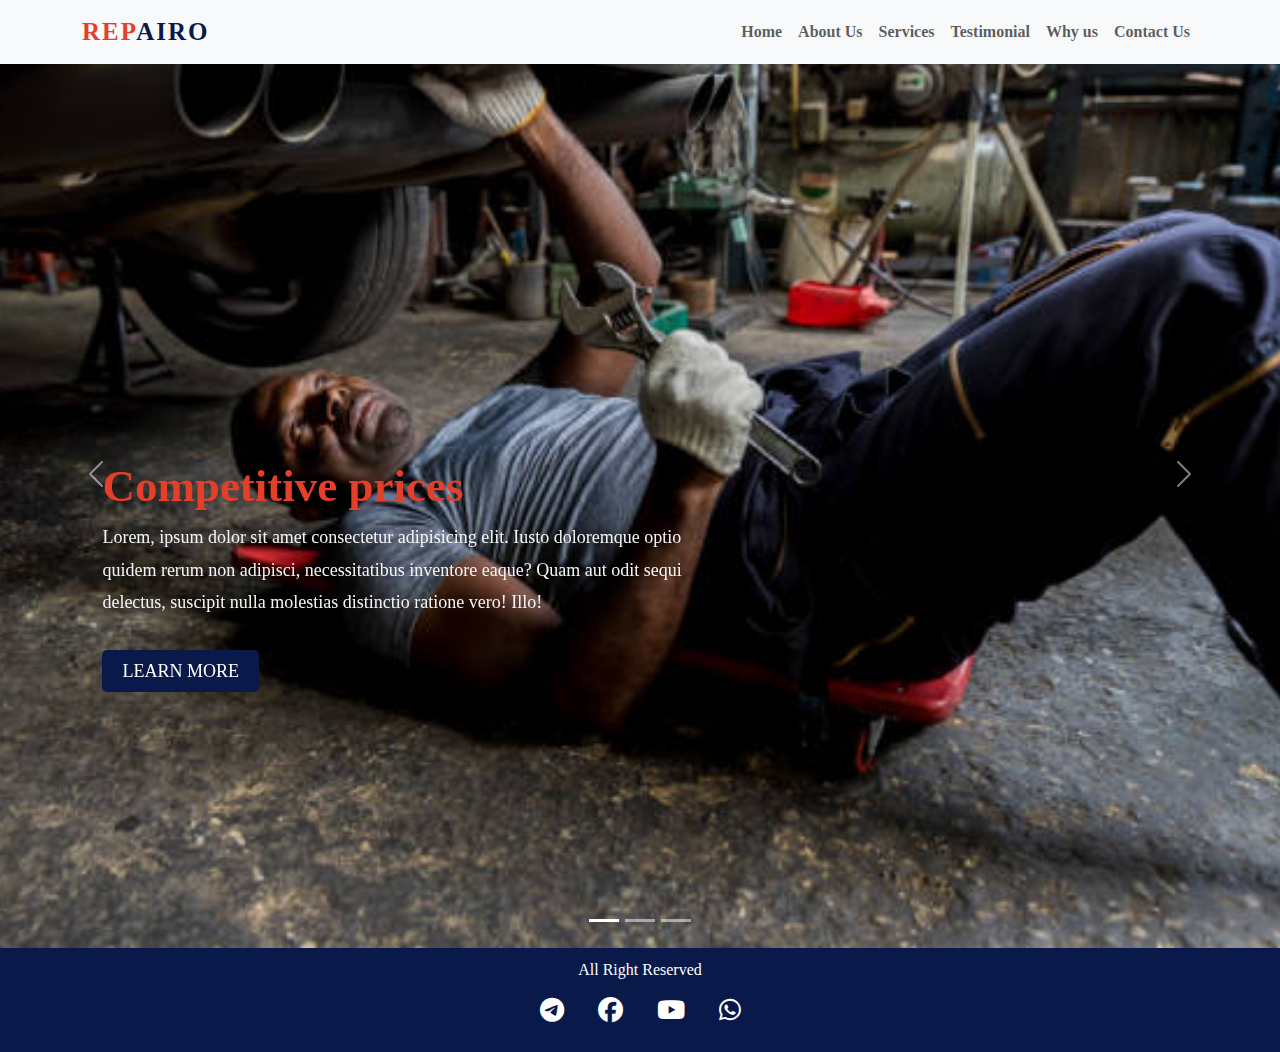
<file: index.html>
<!DOCTYPE html>
<html lang="en">
<head>
    <meta charset="UTF-8">
    <meta name="viewport" content="width=device-width, initial-scale=1.0">
    <title>Car-Repair</title>
    <link rel="stylesheet" href="https://cdnjs.cloudflare.com/ajax/libs/font-awesome/6.5.0/css/all.min.css">
    <link rel="stylesheet" href="https://cdnjs.cloudflare.com/ajax/libs/animate.css/3.7.2/animate.min.css">
    <link rel="stylesheet" href="https://cdn.jsdelivr.net/npm/bootstrap@5.3.2/dist/css/bootstrap.min.css">
    <link rel="stylesheet" href="style.css">

</head>
<body>
    <!-- nav-section -->
    <nav class="navbar navbar-expand-lg navbar-light bg-light fixed-top">
        <div class="container">
          <a class="navbar-brand" href="#"><span>Rep</span>airo</a>
          <button class="navbar-toggler" type="button" data-bs-toggle="collapse" data-bs-target="#navbarSupportedContent" aria-controls="navbarSupportedContent" aria-expanded="false" aria-label="Toggle navigation">
            <span class="navbar-toggler-icon"></span>
          </button>
          <div class="collapse navbar-collapse" id="navbarSupportedContent">
            <ul class="navbar-nav ms-auto mb-2 mb-lg-0">
              <li class="nav-item">
                <a class="nav-link" href="#">Home</a>
              </li>
              <li class="nav-item">
                <a class="nav-link" href="About.html">About Us</a>
              </li>
              <li class="nav-item">
                <a class="nav-link" href="services.html">Services</a>
              </li>
              <li class="nav-item">
                <a class="nav-link" href="Testimonial.html">Testimonial</a>
              </li>
              <li class="nav-item">
                <a class="nav-link" href="Why.html">Why us</a>
              </li>
              <li class="nav-item">
                <a class="nav-link" href="contact.html">Contact Us</a>
              </li>
             </ul>
          </div>
        </div>
      </nav>
       <!-- End of nav-section -->

       <div id="carouselExampleCaptions" data-bs-ride="carousel" class="carousel slide">
        <div class="carousel-indicators">
          <button type="button" data-bs-target="#carouselExampleCaptions" data-bs-slide-to="0" class="active" aria-current="true" aria-label="Slide 1"></button>
          <button type="button" data-bs-target="#carouselExampleCaptions" data-bs-slide-to="1" aria-label="Slide 2"></button>
          <button type="button" data-bs-target="#carouselExampleCaptions" data-bs-slide-to="2" aria-label="Slide 3"></button>
        </div>
        <div class="carousel-inner pt-5">
          <div class="carousel-item active">
            
            <div class="carousel-caption">
              <h5 class="animated fadeInDown" style="animation-delay: 1s;">Competitive <span>prices</span></h5>
              <p class="animated fadeInUp" style="animation-delay: 2s;">Lorem, ipsum dolor sit amet consectetur adipisicing elit. Iusto doloremque optio quidem rerum non adipisci, necessitatibus inventore eaque? Quam aut odit sequi delectus, suscipit nulla molestias distinctio ratione vero! Illo!</p>
              <p class="animated fadeInUp" style="animation-delay: 3s;"> <a href="#">Learn More</a></p>
            </div>
          </div>
          <div class="carousel-item">
            <div class="carousel-caption">
                <h5 class="animated fadeInDown" style="animation-delay: 1s;">Long <span>Warranties</span></h5>
                <p class="animated fadeInUp" style="animation-delay: 2s;">Lorem, ipsum dolor sit amet consectetur adipisicing elit. Iusto doloremque optio quidem rerum non adipisci, necessitatibus inventore eaque? Quam aut odit sequi delectus, suscipit nulla molestias distinctio ratione vero! Illo!</p>
                <p class="animated fadeInUp" style="animation-delay: 3s;"> <a href="#">Learn More</a></p>
            </div>
          </div>
          <div class="carousel-item">
            <div class="carousel-caption">
                <h5 class="animated fadeInDown" style="animation-delay: 1s;">Qualified <span>Technicians</span></h5>
                <p class="animated fadeInUp" style="animation-delay: 2s;">Lorem, ipsum dolor sit amet consectetur adipisicing elit. Iusto doloremque optio quidem rerum non adipisci, necessitatibus inventore eaque? Quam aut odit sequi delectus, suscipit nulla molestias distinctio ratione vero! Illo!</p>
                <p class="animated fadeInUp" style="animation-delay: 3s;"> <a href="#">Learn More</a></p>
            </div>
          </div>
        </div>
        <button class="carousel-control-prev" type="button" data-bs-target="#carouselExampleCaptions" data-bs-slide="prev">
          <span class="carousel-control-prev-icon" aria-hidden="true"></span>
          <span class="visually-hidden">Previous</span>
        </button>
        <button class="carousel-control-next" type="button" data-bs-target="#carouselExampleCaptions" data-bs-slide="next">
          <span class="carousel-control-next-icon" aria-hidden="true"></span>
          <span class="visually-hidden">Next</span>
        </button>
      </div>

<!-- footer -->
      <footer>
        <div class="container">
            <div class="row">
                <div class="col-lg-12">
                    <div class="footer-content text-center">
                        <p>All Right Reserved</p>
                        <p class="socials">
                            <i class="fa-brands fa-telegram"></i>
                            <i class="fa-brands fa-facebook"></i>
                            <i class="fa-brands fa-youtube"></i>
                            <i class="fa-brands fa-whatsapp"></i>
                        </p>
                    </div>
                </div>
            </div>
        </div>
    </footer>
     <!-- end of contact section  --> 
    <script src="https://cdnjs.cloudflare.com/ajax/libs/jquery/3.7.1/jquery.min.js"></script>
    <script src="https://cdn.jsdelivr.net/npm/bootstrap@5.3.2/dist/js/bootstrap.bundle.min.js"></script>
</body>
</html>
</file>
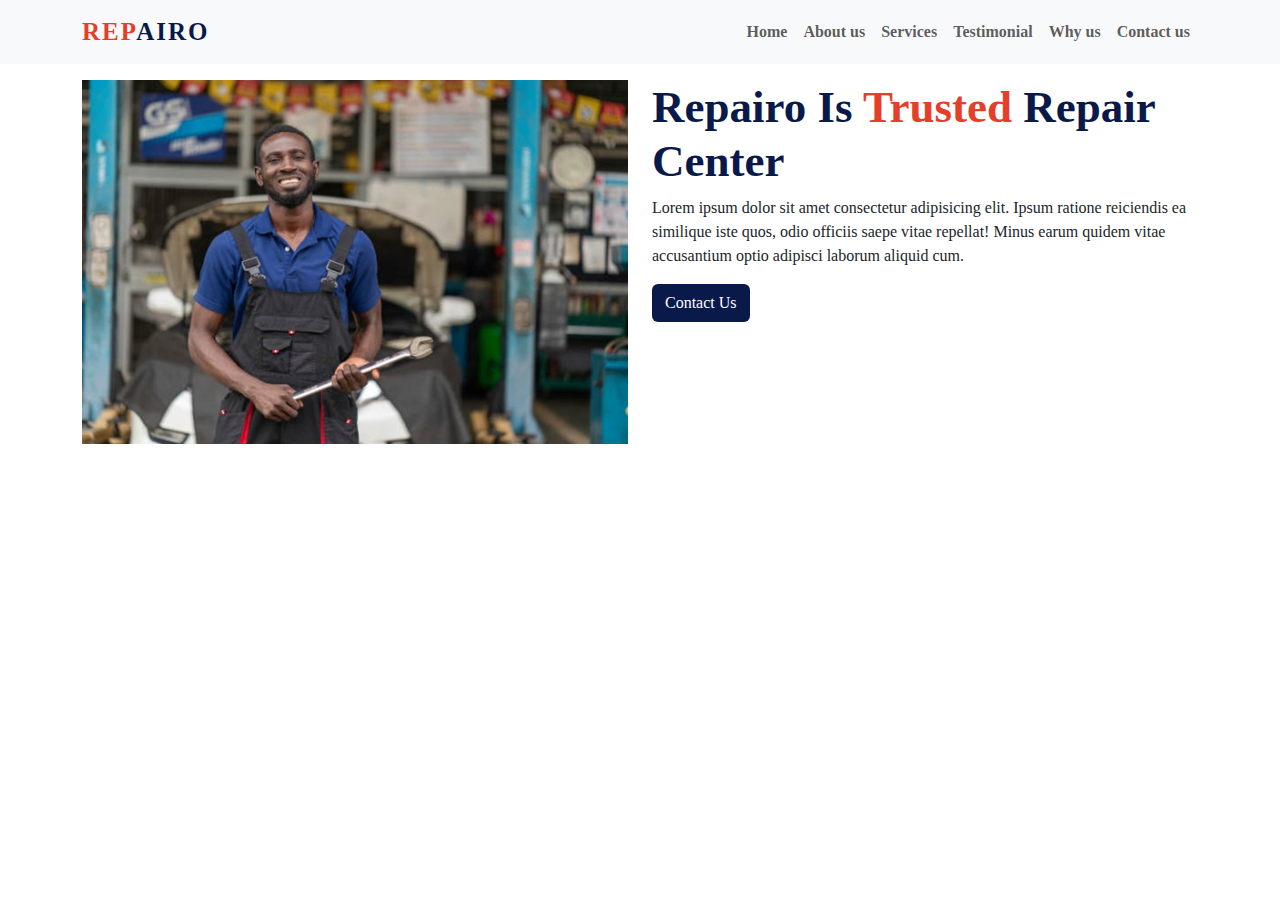
<file: About.html>
<!DOCTYPE html>
<html lang="en">
<head>
    <meta charset="UTF-8">
    <meta name="viewport" content="width=device-width, initial-scale=1.0">
    <title>Car-Repair</title>
    <link rel="stylesheet" href="https://cdnjs.cloudflare.com/ajax/libs/font-awesome/6.5.0/css/all.min.css">
    <link rel="stylesheet" href="https://cdnjs.cloudflare.com/ajax/libs/animate.css/3.7.2/animate.min.css">
    <link rel="stylesheet" href="https://cdn.jsdelivr.net/npm/bootstrap@5.3.2/dist/css/bootstrap.min.css">
    <link rel="stylesheet" href="style.css">




</head>
<body>
   <!-- nav-section -->
   <nav class="navbar navbar-expand-lg navbar-light bg-light fixed-top">
    <div class="container">
      <a class="navbar-brand" href="#"><span>Rep</span>airo</a>
      <button class="navbar-toggler" type="button" data-bs-toggle="collapse" data-bs-target="#navbarSupportedContent" aria-controls="navbarSupportedContent" aria-expanded="false" aria-label="Toggle navigation">
        <span class="navbar-toggler-icon"></span>
      </button>
      <div class="collapse navbar-collapse" id="navbarSupportedContent">
        <ul class="navbar-nav ms-auto mb-2 mb-lg-0">
          <li class="nav-item">
            <a class="nav-link" href="index.html">Home</a>
          </li>
          <li class="nav-item">
            <a class="nav-link" href="#">About us</a>
          </li>
          <li class="nav-item">
            <a class="nav-link" href="services.html">Services</a>
          </li>
          <li class="nav-item">
            <a class="nav-link" href="Testimonial.html">Testimonial</a>
          </li>
          <li class="nav-item">
            <a class="nav-link" href="Why.html">Why us</a>
          </li>
          <li class="nav-item">
            <a class="nav-link" href="contact.html">Contact us</a>
          </li>
         </ul>
      </div>
    </div>
  </nav>
   <!-- End of nav-section -->
   
   <!-- about section -->

      <div class="about-area section-padding">
        <div class="container">
     <div class="row">
        <div class="col-lg-6 col-sm-12">
            <div class="img-area">
                <img src="img/image2.jpg" alt="">
            </div>
        </div>
        <div class="col-lg-6 col-sm-12">
      <div class="about-text">
    <h2>Repairo Is <span>Trusted</span> Repair Center</h2>
    <p>Lorem ipsum dolor sit amet consectetur adipisicing elit. Ipsum ratione reiciendis ea similique iste quos, odio officiis saepe vitae repellat! Minus earum quidem vitae accusantium optio adipisci laborum aliquid cum.</p>
    <a href="#" class="btn">Contact Us</a>
      </div>

        </div>
    </div>
        </div>
    </div>

   <!-- end of about section -->
  
   <script src="https://cdnjs.cloudflare.com/ajax/libs/jquery/3.7.1/jquery.min.js"></script>
   <script src="https://cdn.jsdelivr.net/npm/bootstrap@5.3.2/dist/js/bootstrap.bundle.min.js"></script>
</body>
</html>
</file>
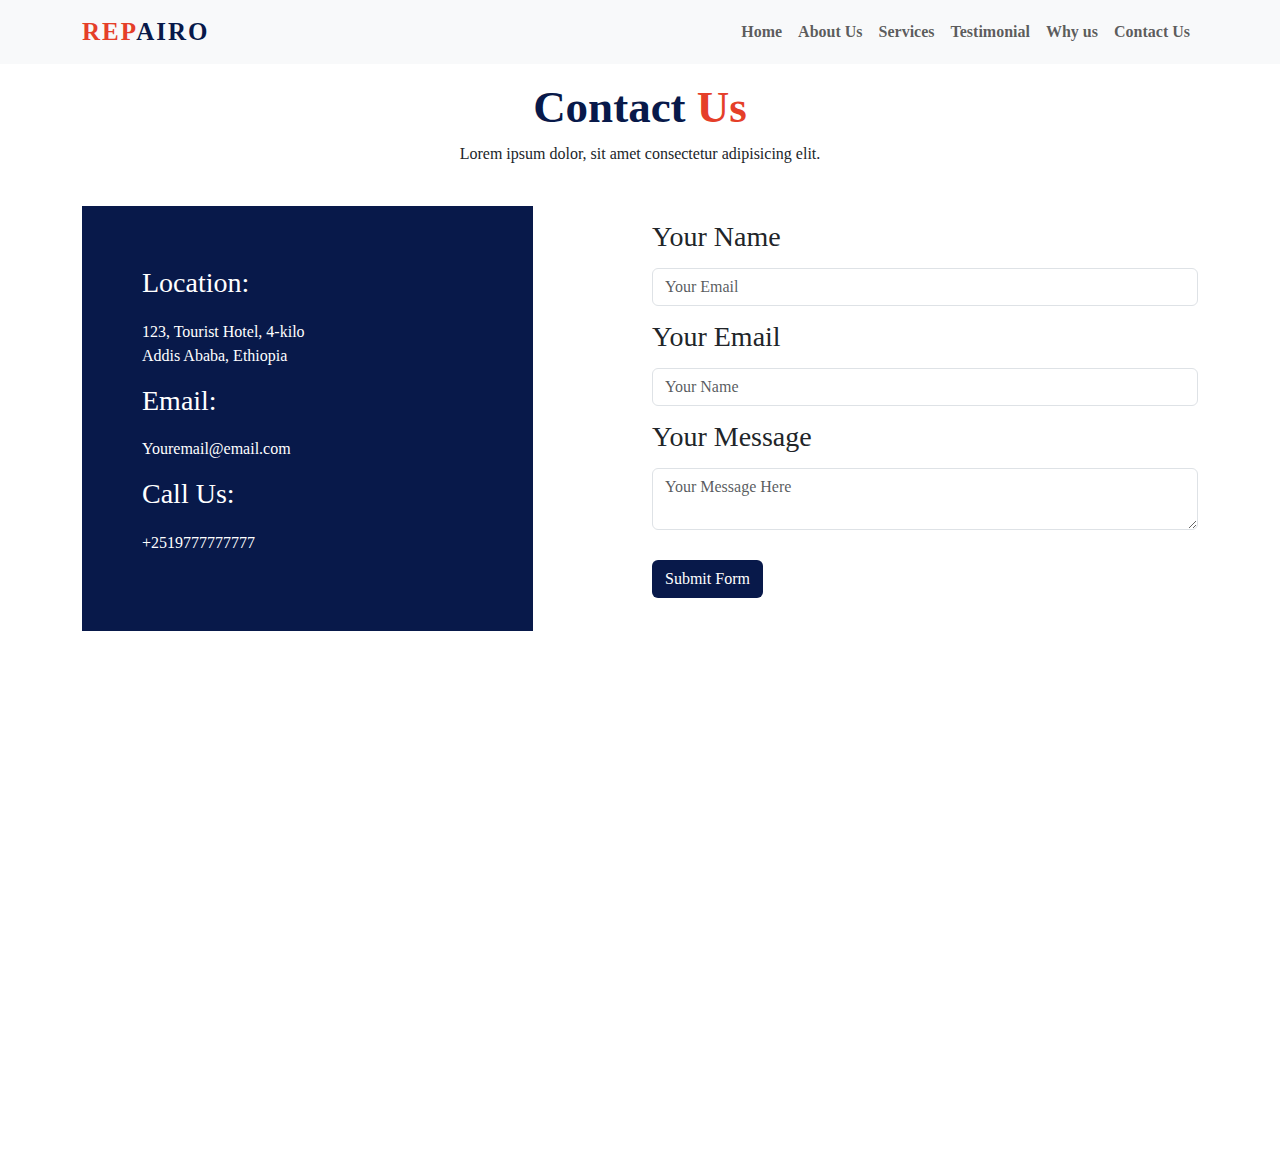
<file: contact.html>
<!DOCTYPE html>
<html lang="en">
<head>
    <meta charset="UTF-8">
    <meta name="viewport" content="width=device-width, initial-scale=1.0">
    <title>Car-Repair</title>
    <link rel="stylesheet" href="style.css">
    <link rel="stylesheet" href="https://cdnjs.cloudflare.com/ajax/libs/font-awesome/6.5.0/css/all.min.css">
    <link rel="stylesheet" href="https://cdnjs.cloudflare.com/ajax/libs/animate.css/3.7.2/animate.min.css">
    <link rel="stylesheet" href="https://cdn.jsdelivr.net/npm/bootstrap@5.3.2/dist/css/bootstrap.min.css">
    <link rel="stylesheet" href="style.css">
</head>
<body>
       <!-- nav-section -->
   <nav class="navbar navbar-expand-lg navbar-light bg-light fixed-top">
    <div class="container">
      <a class="navbar-brand" href="#"><span>Rep</span>airo</a>
      <button class="navbar-toggler" type="button" data-bs-toggle="collapse" data-bs-target="#navbarSupportedContent" aria-controls="navbarSupportedContent" aria-expanded="false" aria-label="Toggle navigation">
        <span class="navbar-toggler-icon"></span>
      </button>
      <div class="collapse navbar-collapse" id="navbarSupportedContent">
        <ul class="navbar-nav ms-auto mb-2 mb-lg-0">
          <li class="nav-item">
            <a class="nav-link" href="index.html">Home</a>
          </li>
          <li class="nav-item">
            <a class="nav-link" href="About.html">About Us</a>
          </li>
          <li class="nav-item">
            <a class="nav-link" href="services.html">Services</a>
          </li>
          <li class="nav-item">
            <a class="nav-link" href="Testimonial.html">Testimonial</a>
          </li>
          <li class="nav-item">
            <a class="nav-link" href="Why.html">Why us</a>
          </li>
          <li class="nav-item">
            <a class="nav-link" href="#">Contact Us</a>
          </li>
         </ul>
      </div>
    </div>
  </nav>
   <!-- End of nav-section --> 

    <!-- contact section -->
    <div class="contact section-padding">
<div class="container">
    <div class="row">
        <div class="col-lg-12">
            <div class="section-header text-center">
                <h2>Contact<span> Us</span></h2>
                <p>Lorem ipsum dolor, sit amet consectetur adipisicing elit.</p>
            </div>
        </div>
    </div>

<div class="row">
    <div class="col-lg-5 col-sm-12">
        <div class="left-contact">
            <h3>Location:</h3>
            <p>123, Tourist Hotel, 4-kilo <br>Addis Ababa, Ethiopia</p>
            <h3>Email:</h3>
            <p>Youremail@email.com</p>
            <h3>Call Us:</h3>
            <p>+2519777777777</p>
        </div>
    </div>
    <div class="col-lg-6 offset-lg-1 col-sm-12">
        <form>
            <label for="">Your Name</label>
            <input type="text" class="form-control" id="fname" placeholder="Your Email" required>
            <label for="">Your Email</label>
            <input type="text" class="form-control" id="fname" placeholder="Your Name" required>
            <label for="">Your Message</label>
            <textarea class="form-control" placeholder="Your Message Here"></textarea>
            <button class="btn" type="Submit">Submit Form</button>
        </form>
</div>
</div>
</div>
    </div>
    
<!-- iframe section -->

<iframe src="https://www.google.com/maps/embed?pb=!1m18!1m12!1m3!1d3940.33465409171!2d38.7596897736731!3d9.033205488925832!2m3!1f0!2f0!3f0!3m2!1i1024!2i768!4f13.1!3m3!1m2!1s0x164b858a16d73f77%3A0x8077a8d01eaddc29!2sTourist%20Hotel!5e0!3m2!1sen!2set!4v1701383226462!5m2!1sen!2set" width="100%" height="450" style="border:0;" allowfullscreen="" loading="lazy" referrerpolicy="no-referrer-when-downgrade"></iframe>
   <!-- end of iframe section  -->     
   <script src="https://cdnjs.cloudflare.com/ajax/libs/jquery/3.7.1/jquery.min.js"></script>
   <script src="https://cdn.jsdelivr.net/npm/bootstrap@5.3.2/dist/js/bootstrap.bundle.min.js"></script>
</body>
</html>
</file>
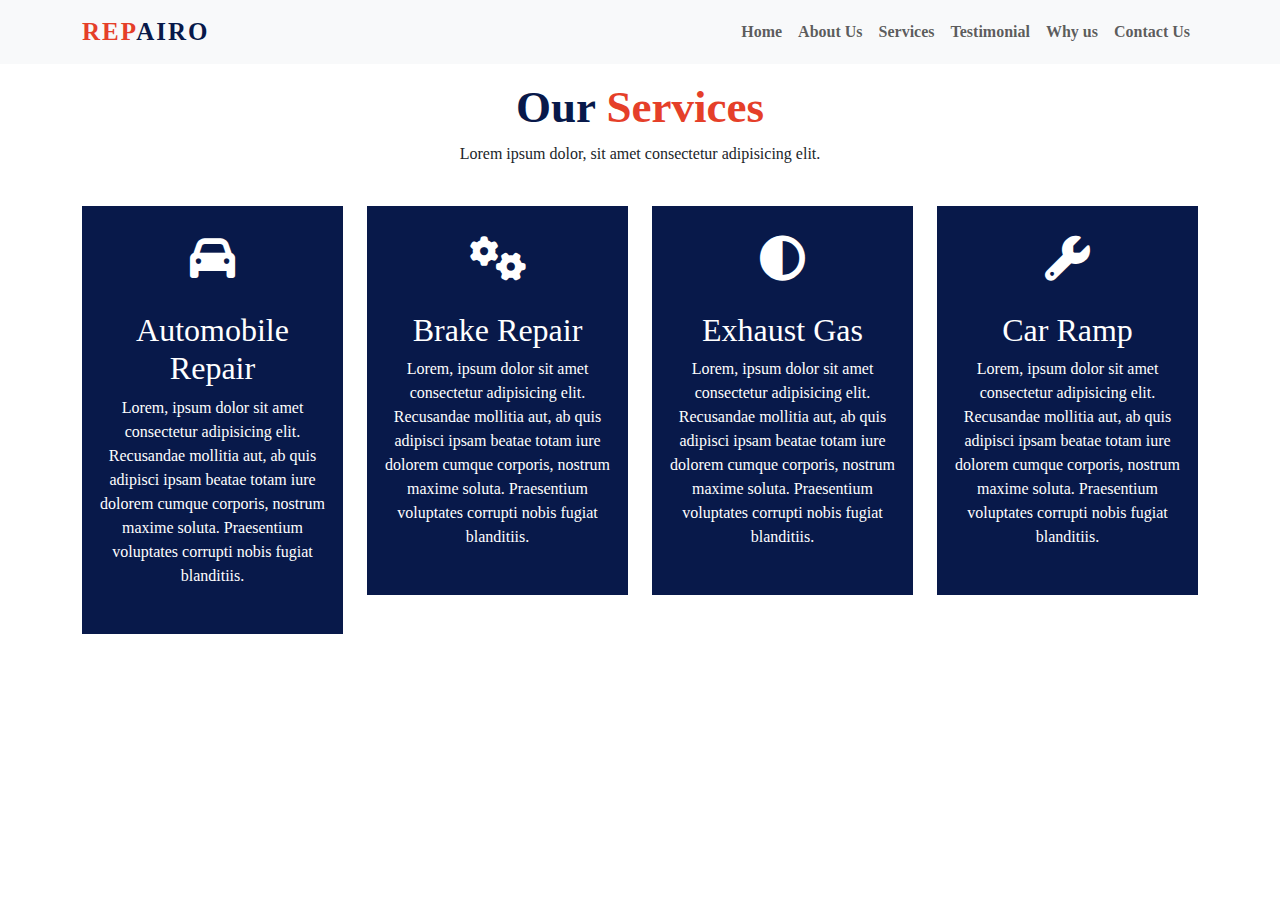
<file: services.html>
<!DOCTYPE html>
<html lang="en">
<head>
    <meta charset="UTF-8">
    <meta name="viewport" content="width=device-width, initial-scale=1.0">
    <title>Car-Repair</title>
    <link rel="stylesheet" href="https://cdnjs.cloudflare.com/ajax/libs/font-awesome/6.5.0/css/all.min.css">
    <link rel="stylesheet" href="https://cdnjs.cloudflare.com/ajax/libs/animate.css/3.7.2/animate.min.css">
    <link rel="stylesheet" href="https://cdn.jsdelivr.net/npm/bootstrap@5.3.2/dist/css/bootstrap.min.css">
    <link rel="stylesheet" href="style.css">
</head>
<body>
       <!-- nav-section -->
   <nav class="navbar navbar-expand-lg navbar-light bg-light fixed-top">
    <div class="container">
      <a class="navbar-brand" href="#"><span>Rep</span>airo</a>
      <button class="navbar-toggler" type="button" data-bs-toggle="collapse" data-bs-target="#navbarSupportedContent" aria-controls="navbarSupportedContent" aria-expanded="false" aria-label="Toggle navigation">
        <span class="navbar-toggler-icon"></span>
      </button>
      <div class="collapse navbar-collapse" id="navbarSupportedContent">
        <ul class="navbar-nav ms-auto mb-2 mb-lg-0">
          <li class="nav-item">
            <a class="nav-link" href="index.html">Home</a>
          </li>
          <li class="nav-item">
            <a class="nav-link" href="About.html">About Us</a>
          </li>
          <li class="nav-item">
            <a class="nav-link" href="#">Services</a>
          </li>
          <li class="nav-item">
            <a class="nav-link" href="Testimonial.html">Testimonial</a>
          </li>
          <li class="nav-item">
            <a class="nav-link" href="Why.html">Why us</a>
          </li>
          <li class="nav-item">
            <a class="nav-link" href="contact.html">Contact Us</a>
          </li>
         </ul>
      </div>
    </div>
  </nav>
   <!-- End of nav-section --> 

<!-- service section -->
<div class="services section-padding">
<div class="container">
    <div class="row">
        <div class="col-lg-12">
            <div class="section-header text-center">
                <h2>Our<span> Services</span></h2>
                <p>Lorem ipsum dolor, sit amet consectetur adipisicing elit.</p>
            </div>
        </div>
    </div>
    <div class="row">
        <div class="col-lg-3 col-md-6 col-sm-6">
            <div class="single-services text-center">
                <i class="fa fa-automobile"></i>
                <h2> Automobile Repair</h2>
                <p>Lorem, ipsum dolor sit amet consectetur adipisicing elit. Recusandae mollitia aut, ab quis adipisci ipsam beatae totam iure dolorem cumque corporis, nostrum maxime soluta. Praesentium voluptates corrupti nobis fugiat blanditiis.</p>
            </div>
        </div>
        <div class="col-lg-3 col-md-6 col-sm-6">
            <div class="single-services text-center">
                <i class="fa fa-cogs"></i>
                <h2> Brake Repair</h2>
                <p>Lorem, ipsum dolor sit amet consectetur adipisicing elit. Recusandae mollitia aut, ab quis adipisci ipsam beatae totam iure dolorem cumque corporis, nostrum maxime soluta. Praesentium voluptates corrupti nobis fugiat blanditiis.</p>
            </div>
        </div>
        <div class="col-lg-3 col-md-6 col-sm-6">
            <div class="single-services text-center">
                <i class="fa fa-adjust"></i>
                <h2> Exhaust Gas</h2>
                <p>Lorem, ipsum dolor sit amet consectetur adipisicing elit. Recusandae mollitia aut, ab quis adipisci ipsam beatae totam iure dolorem cumque corporis, nostrum maxime soluta. Praesentium voluptates corrupti nobis fugiat blanditiis.</p>
            </div>
        </div>
        <div class="col-lg-3 col-md-6 col-sm-6">
            <div class="single-services text-center">
                <i class="fa fa-wrench"></i>
                <h2> Car Ramp</h2>
                <p>Lorem, ipsum dolor sit amet consectetur adipisicing elit. Recusandae mollitia aut, ab quis adipisci ipsam beatae totam iure dolorem cumque corporis, nostrum maxime soluta. Praesentium voluptates corrupti nobis fugiat blanditiis.</p>
            </div>
        </div>
    </div>
</div>





</div>

<!-- end of service section -->








   
     
   <script src="https://cdnjs.cloudflare.com/ajax/libs/jquery/3.7.1/jquery.min.js"></script>
   <script src="https://cdn.jsdelivr.net/npm/bootstrap@5.3.2/dist/js/bootstrap.bundle.min.js"></script>
</body>
</html>
</file>
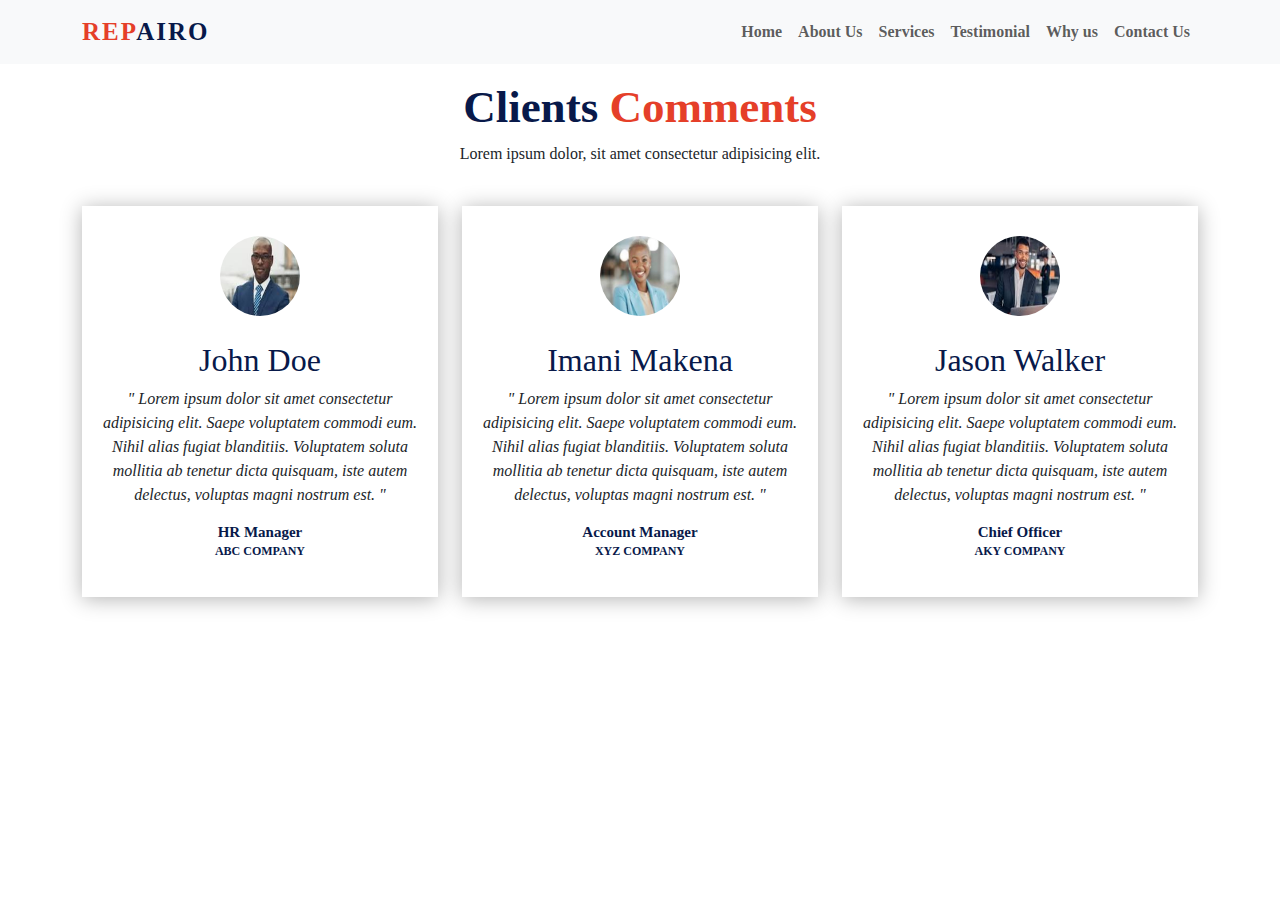
<file: Testimonial.html>
<!DOCTYPE html>
<html lang="en">
<head>
    <meta charset="UTF-8">
    <meta name="viewport" content="width=device-width, initial-scale=1.0">
    <title>Car-Repair</title>
    <link rel="stylesheet" href="https://cdnjs.cloudflare.com/ajax/libs/font-awesome/6.5.0/css/all.min.css">
    <link rel="stylesheet" href="https://cdnjs.cloudflare.com/ajax/libs/animate.css/3.7.2/animate.min.css">
    <link rel="stylesheet" href="https://cdn.jsdelivr.net/npm/bootstrap@5.3.2/dist/css/bootstrap.min.css">
    <link rel="stylesheet" href="style.css">
</head>
<body>
       <!-- nav-section -->
   <nav class="navbar navbar-expand-lg navbar-light bg-light fixed-top">
    <div class="container">
      <a class="navbar-brand" href="#"><span>Rep</span>airo</a>
      <button class="navbar-toggler" type="button" data-bs-toggle="collapse" data-bs-target="#navbarSupportedContent" aria-controls="navbarSupportedContent" aria-expanded="false" aria-label="Toggle navigation">
        <span class="navbar-toggler-icon"></span>
      </button>
      <div class="collapse navbar-collapse" id="navbarSupportedContent">
        <ul class="navbar-nav ms-auto mb-2 mb-lg-0">
          <li class="nav-item">
            <a class="nav-link" href="index.html">Home</a>
          </li>
          <li class="nav-item">
            <a class="nav-link" href="About.html">About Us</a>
          </li>
          <li class="nav-item">
            <a class="nav-link" href="services.html">Services</a>
          </li>
          <li class="nav-item">
            <a class="nav-link" href="#">Testimonial</a>
          </li>
          <li class="nav-item">
            <a class="nav-link" href="Why.html">Why us</a>
          </li>
          <li class="nav-item">
            <a class="nav-link" href="contact.html">Contact Us</a>
          </li>
         </ul>
      </div>
    </div>
  </nav>
   <!-- End of nav-section --> 

     <!-- testimonial section -->
<div class="testimonial section-padding">
    <div class="container">
        <div class="row">
            <div class="col-lg-12">
                <div class="section-header text-center">
                    <h2>Clients<span> Comments</span></h2>
                    <p>Lorem ipsum dolor, sit amet consectetur adipisicing elit.</p>
                </div>
            </div>
        </div>
        <div class="row">
            <div class="col-lg-4 col-sm-12">
                <div class="single-client text-center">
                    <div class="imgBox">
                        <img src="img/image4.jpg" alt="">
                    </div>
                    <h2>John Doe</h2>
                    <p><i>" Lorem ipsum dolor sit amet consectetur adipisicing elit. Saepe voluptatem commodi eum. Nihil alias fugiat blanditiis. Voluptatem soluta mollitia ab tenetur dicta quisquam, iste autem delectus, voluptas magni nostrum est. "</i></p>
                    <h5>HR Manager <br><span>ABC Company</span></h5>
                </div>
            </div>
            <div class="col-lg-4 col-sm-12">
                <div class="single-client text-center">
                    <div class="imgBox">
                        <img src="img/image5.jpg" alt="">
                    </div>
                    <h2>Imani Makena</h2>
                    <p><i>" Lorem ipsum dolor sit amet consectetur adipisicing elit. Saepe voluptatem commodi eum. Nihil alias fugiat blanditiis. Voluptatem soluta mollitia ab tenetur dicta quisquam, iste autem delectus, voluptas magni nostrum est. "</i></p>
                    <h5>Account Manager <br><span>XYZ Company</span></h5>
                </div>
            </div>
            <div class="col-lg-4 col-sm-12">
                <div class="single-client text-center">
                    <div class="imgBox">
                        <img src="img/image6.jpg" alt="">
                    </div>
                    <h2>Jason Walker</h2>
                    <p><i>" Lorem ipsum dolor sit amet consectetur adipisicing elit. Saepe voluptatem commodi eum. Nihil alias fugiat blanditiis. Voluptatem soluta mollitia ab tenetur dicta quisquam, iste autem delectus, voluptas magni nostrum est. "</i></p>
                    <h5>Chief Officer <br><span>AKY Company</span></h5>
                </div>
            </div>
        </div>
    </div>
</div>

     <!-- end of testimonial section -->









   
     
   <script src="https://cdnjs.cloudflare.com/ajax/libs/jquery/3.7.1/jquery.min.js"></script>
   <script src="https://cdn.jsdelivr.net/npm/bootstrap@5.3.2/dist/js/bootstrap.bundle.min.js"></script>
</body>
</html>
</file>
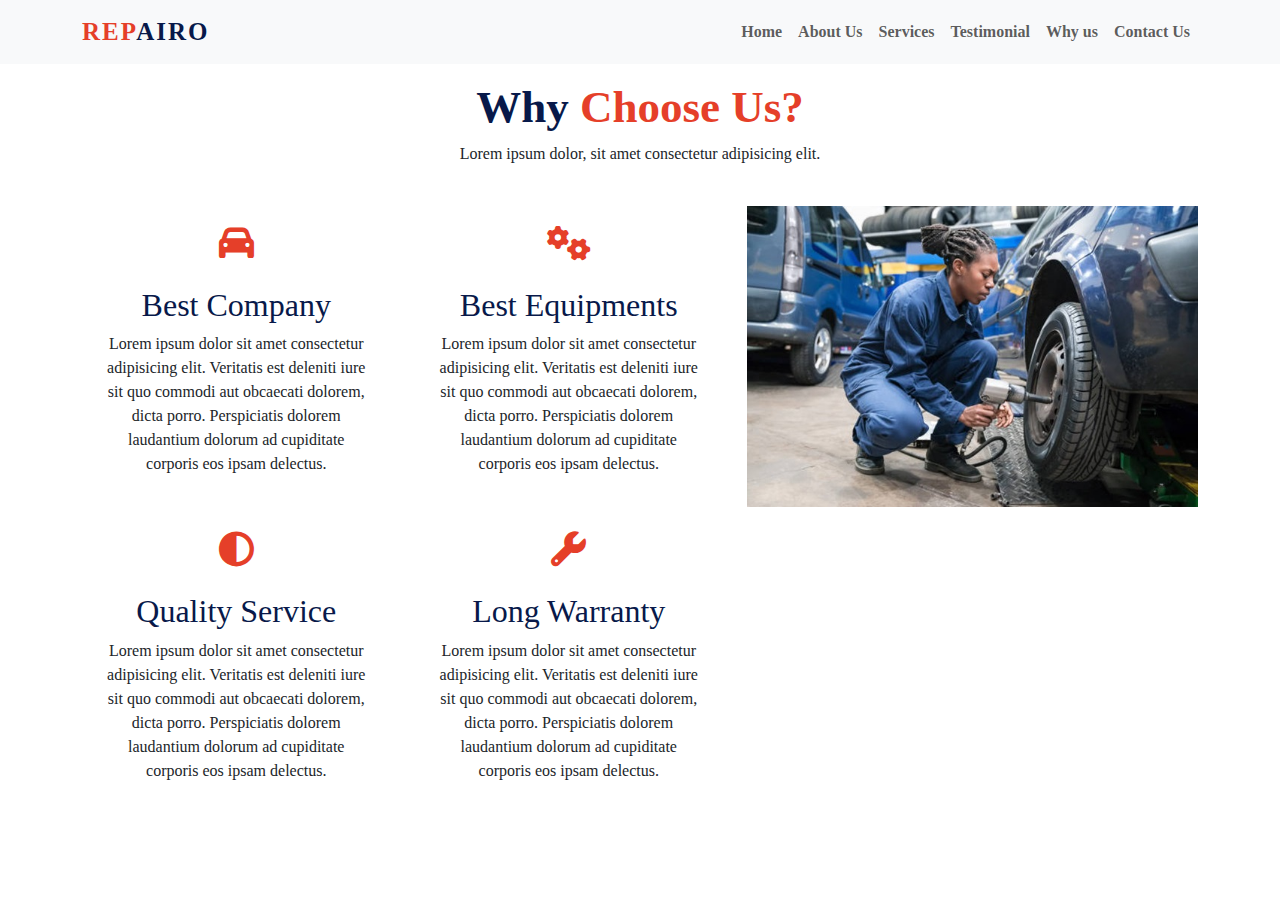
<file: Why.html>
<!DOCTYPE html>
<html lang="en">
<head>
    <meta charset="UTF-8">
    <meta name="viewport" content="width=device-width, initial-scale=1.0">
    <title>Car-Repair</title>
    <link rel="stylesheet" href="https://cdnjs.cloudflare.com/ajax/libs/font-awesome/6.5.0/css/all.min.css">
    <link rel="stylesheet" href="https://cdnjs.cloudflare.com/ajax/libs/animate.css/3.7.2/animate.min.css">
    <link rel="stylesheet" href="https://cdn.jsdelivr.net/npm/bootstrap@5.3.2/dist/css/bootstrap.min.css">
    <link rel="stylesheet" href="style.css">
</head>
<body>
      <!-- nav-section -->
      <nav class="navbar navbar-expand-lg navbar-light bg-light fixed-top">
        <div class="container">
          <a class="navbar-brand" href="#"><span>Rep</span>airo</a>
          <button class="navbar-toggler" type="button" data-bs-toggle="collapse" data-bs-target="#navbarSupportedContent" aria-controls="navbarSupportedContent" aria-expanded="false" aria-label="Toggle navigation">
            <span class="navbar-toggler-icon"></span>
          </button>
          <div class="collapse navbar-collapse" id="navbarSupportedContent">
            <ul class="navbar-nav ms-auto mb-2 mb-lg-0">
              <li class="nav-item">
                <a class="nav-link" href="index.html">Home</a>
              </li>
              <li class="nav-item">
                <a class="nav-link" href="About.html">About Us</a>
              </li>
              <li class="nav-item">
                <a class="nav-link" href="services.html">Services</a>
              </li>
              <li class="nav-item">
                <a class="nav-link" href="Testimonial.html">Testimonial</a>
              </li>
              <li class="nav-item">
                <a class="nav-link" href="#">Why us</a>
              </li>
              <li class="nav-item">
                <a class="nav-link" href="contact.html">Contact Us</a>
              </li>
             </ul>
          </div>
        </div>
      </nav>
       <!-- End of nav-section --> 
       
       <!-- why us section -->
      
       <div class="choose section-padding">
        <div class="container">
            <div class="row">
                <div class="col-lg-12">
                    <div class="section-header text-center">
                        <h2>Why<span> Choose Us?</span></h2>
                        <p>Lorem ipsum dolor, sit amet consectetur adipisicing elit.</p>
                    </div>
                </div>
            </div>
            <div class="row">
                <div class="col-lg-7">
                <div class="choose-area text-center">
                    <div class="row">
                        <div class="col-lg-6 col-md 6 col-sm-12">
                            <div class="single-box">
                                <i class="fa fa-automobile"></i>
                                <h2>Best Company</h2>
                                <p>Lorem ipsum dolor sit amet consectetur adipisicing elit. Veritatis est deleniti iure sit quo commodi aut obcaecati dolorem, dicta porro. Perspiciatis dolorem laudantium dolorum ad cupiditate corporis eos ipsam delectus.</p>
                            </div>
                        </div>
                        <div class="col-lg-6 col-md 6 col-sm-12">
                            <div class="single-box">
                                <i class="fa fa-cogs"></i>
                                <h2>Best Equipments</h2>
                                <p>Lorem ipsum dolor sit amet consectetur adipisicing elit. Veritatis est deleniti iure sit quo commodi aut obcaecati dolorem, dicta porro. Perspiciatis dolorem laudantium dolorum ad cupiditate corporis eos ipsam delectus.</p>
                            </div>
                        </div>
                        <div class="col-lg-6 col-md 6 col-sm-12">
                            <div class="single-box">
                                <i class="fa fa-adjust"></i>

                                <h2>Quality Service</h2>
                                <p>Lorem ipsum dolor sit amet consectetur adipisicing elit. Veritatis est deleniti iure sit quo commodi aut obcaecati dolorem, dicta porro. Perspiciatis dolorem laudantium dolorum ad cupiditate corporis eos ipsam delectus.</p>
                            </div>
                        </div>
                        <div class="col-lg-6 col-md 6 col-sm-12">
                            <div class="single-box">
                                <i class="fa fa-wrench"></i>
                                <h2>Long Warranty</h2>
                                <p>Lorem ipsum dolor sit amet consectetur adipisicing elit. Veritatis est deleniti iure sit quo commodi aut obcaecati dolorem, dicta porro. Perspiciatis dolorem laudantium dolorum ad cupiditate corporis eos ipsam delectus.</p>
                            </div>
                        </div>
                    </div>
                </div>
            </div>
            <div class="col-lg-5 col-sm-12">
                <div class="choose-img">
                    <img src="img/image3.jpg" alt="">
                </div>
            </div>
        </div>
        </div>
       </div>

   







       <!-- end of why us section -->


       
     
    <script src="https://cdnjs.cloudflare.com/ajax/libs/jquery/3.7.1/jquery.min.js"></script>
    <script src="https://cdn.jsdelivr.net/npm/bootstrap@5.3.2/dist/js/bootstrap.bundle.min.js"></script>
</body>
</html>
</file>
<file: style.css>
*{
font-family: montserrat;
}
.section-header{
    margin-bottom: 40px;
}
.section-header h2{
    color: #08194a;
    font-size: 45px;
    font-weight: 700;
}
.section-header h2 span{
    color: #e53f29;
}
.navbar-nav a{
font-size: 16px;
font-weight: 700;
}
.navbar-light .navbar-brand{
    color: #08194a;
    font-size: 25px;
    text-transform: uppercase;
    font-weight: bold;
    letter-spacing: 2px;
}
.navbar-light .navbar-brand span{
    color: #e53f29;
}
.section-padding{
    padding: 80px 0;
}
.w-100{
    height: 100vh;
}
.navbar-toggeler{
    padding: 1px 5px;
    font-size: 10px;
    line-height: 0.3;
    background: #fff;
}
.carousel{
    background-image: url(img/image9.jpg);
    background-size: cover;
    background-position: center;
    background-repeat: no-repeat;
}
.carousel-item{
    height: 100vh;
    min-height: 300px;
}
.carousel-caption{
    bottom: 220px;
    z-index: 2;
    left: 8%;
}
.carousel-caption h5{
    font-size: 45px;
    margin-top: 25px;
    color: #e53f29;
    font-weight: 700;
    text-align: left;
}
.carousel-caption h5 span{
    color: #e53f29;
}
.carousel-caption P{
    width: 60%;
    font-size: 18px;
    line-height: 1.8;
    color: whitesmoke;
    text-align: left;
}
.carousel-caption a{
    text-transform: uppercase;
    text-decoration: none;
    background: #08194a;
    padding: 5px 20px;
    display: inline-block;
    color: #fff;
    margin-top: 15px;
    border-radius: 5px;
}
 /* About style */
 .about-text h2{
 font-size: 45px;
 font-weight: 700;
 color: #08194a;
 }
 .about-text h2 span{
    color: #e53f29;
 }
 .about-text .btn{
    background: #08194a;
    color: #fff;
 }
 .about-text h2{
    animation: slideTop 2s ease forwards;
 }
 .about-text p{
    animation: slideRight 2s ease forwards;
 }
 .img-area img{
width: 100% !important;
 }

 /* styles for services */
.single-services{
    background: #08194a;
    color: #fff;
    padding: 30px 15px;
}
.single-services i{
    font-size: 45px;
    margin-bottom: 30px;
}
.single-services h2{
    font-family: bebas neue;
    
}
.single-services:hover{
    transform: scale(1.1);
    transition: 0.5s;
}
/* why us */
.choose-img img{
    width: 100%;
}
.single-box{
    padding: 20px;
}
.single-box i{
    font-size: 35px;
    margin-bottom: 25px;
    color: #e53f29;
}
.single-box h2{
    font-family: bebas neue;
    color: #08194a;
}
/* testimonial section */
.imgBox{
    width: 80px;
    height: 80px;
    overflow: hidden;
    border-radius: 50%;
    margin: 0 auto 25px;
    
}
.imgBox img{
    width: 100%;
}
.single-client{
    box-shadow: 0 2px 20px rgba(0,0,0,0.3);
    padding: 30px 15px;
}
.single-client h2{
    color: #08194a;
    font-family: bebas neue;
}
.single-client h5{
    color: #08194a;
    font-weight: 600;
    font-size: 15px;
}
.single-client h5 span{
    font-size: 12px;
    text-transform: uppercase;

}
.single-client:hover{
    transform: scale(1.1);
    transition: 0.5s;
}

/* contact section */

.left-contact{
    background: #08194a;
    padding: 60px;
    color: #fff;
}
.left-contact h3{
    font-family: bebas neue;
    margin-bottom: 20px;
}
label{
    font-family: bebas neue;
    font-size: 28px;
    margin: 10px 0;
}
.contact .btn{
background: #08194a;
color: #fff;
display: inline-block;
margin-top: 30px;
}

/* footer section */
footer{
    background-color: #08194a;
    padding: 10px 0;
    color: #fff;
}
.socials i{
    font-size: 25px;
    margin: 0 15px;
}

/* media query */
@media only screen and (min-width:760px) and (max-width:991px){
    .about-text h2{
        margin: 20px 0;
    }
    .single-services{
        margin-bottom: 30px;
    }
    .single-box{
        margin-bottom: 30px;
    }
    .single-client{
        margin-bottom: 35px;
    }
    .left-contact{
        margin-bottom: 30px;
    }
}
@media only screen  and (max-width:767px){
    .navbar-nav{
        text-align: center;
    }
    .carousel-caption{
        bottom: 100px;
    }
    .carousel-caption h5{
        font-size: 20px;
    }
    .carousel-caption p{
        width: 100px;
        font-size: 10px;
    }
    .carousel-caption a{
        padding: 10px 15px;
        font-size: 14px;
    }
    .about-text h2{
        font-size: 30px;
        margin: 15px 0;
    }
    .section-header h2{
        font-size: 30px;
    }
    .single-services{
        margin-bottom: 30px;
    }
    .single-box{
        margin-bottom: 30px;
    }
    .single-client{
        margin-bottom: 30px;
    }
    .left-contact h3{
        text-align: center;
    }
    .left-contact p{
        text-align: center;
    }
}

@keyframes slideTop {
    0%{
     opacity: 0;
     transform: translateY(100px);
    } 
    100%{
     opacity: 1;
     transform: translateY(0);
    }
 }
 @keyframes slideRight {
     0%{
      opacity: 0;
      transform: translateX(-100px);
     } 
     100%{
      opacity: 1;
      transform: translateY(0);
     }
  }
  @keyframes slideLeft {
     0%{
      opacity: 0;
      transform: translateX(100px);
     } 
     100%{
      opacity: 1;
      transform: translateY(0);
     }
  }
  @keyframes slideBottom {
     0%{
      opacity: 0;
      transform: translateX(-100px);
     } 
     100%{
      opacity: 1;
      transform: translateY(0);
     }
  }
</file>
